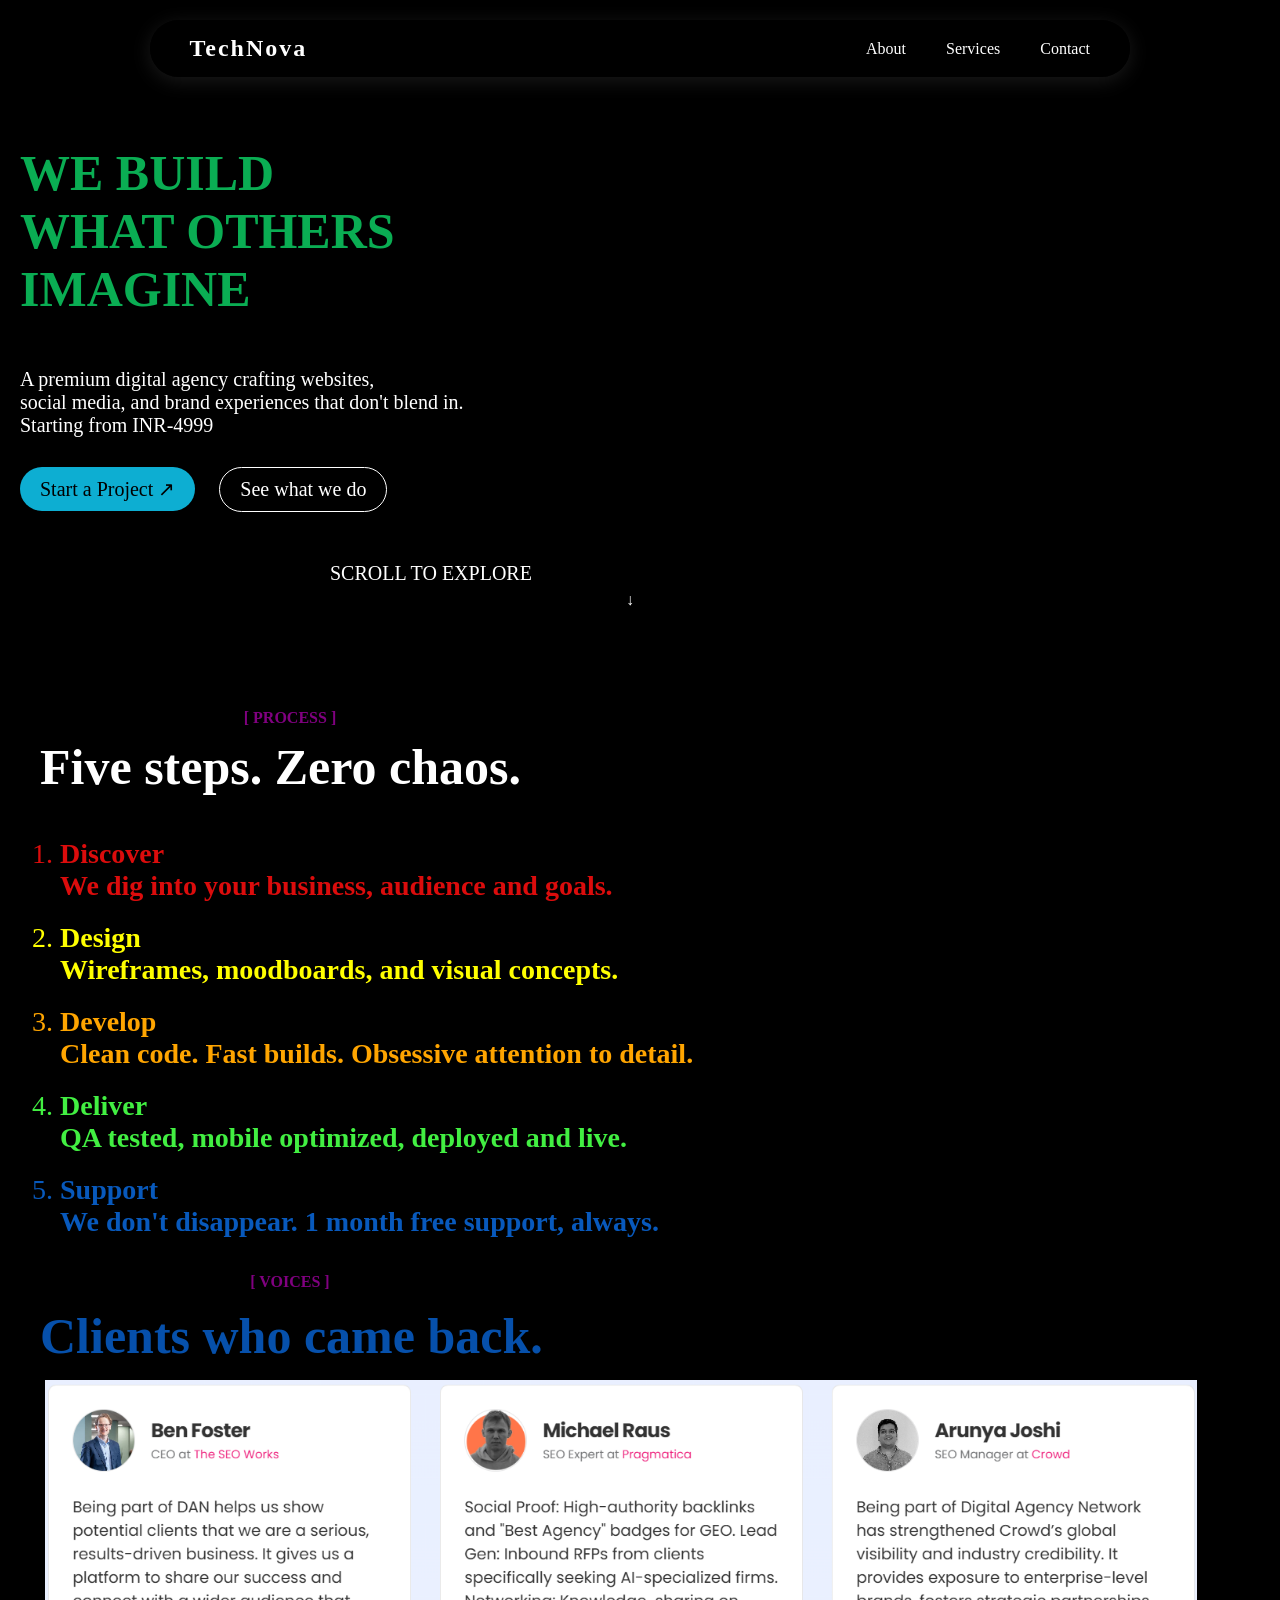
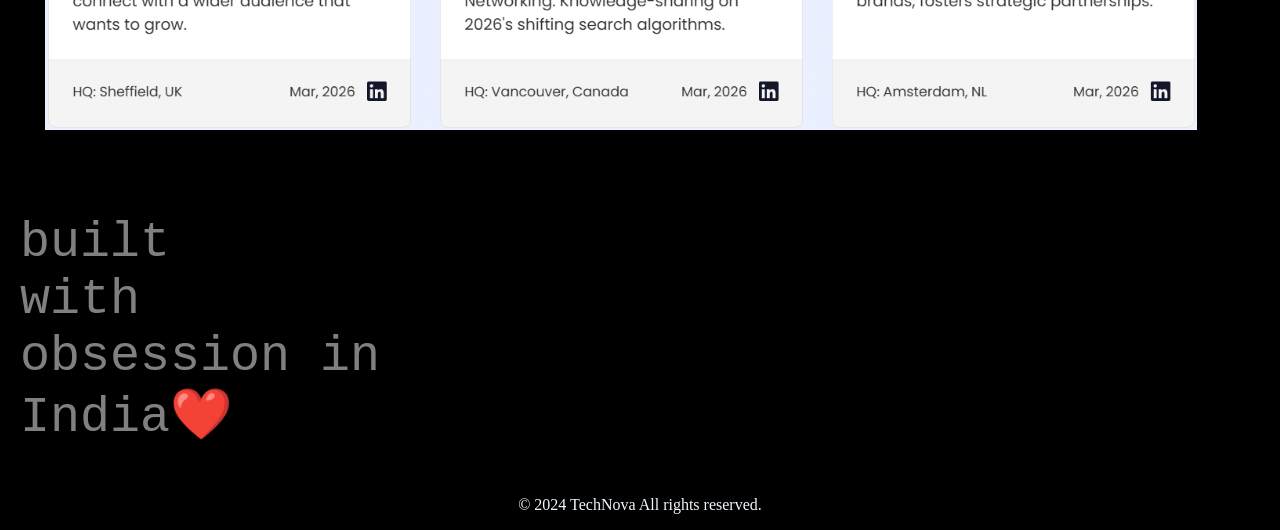
<file: Project-1/Project-1/index.html>
<!DOCTYPE html>
<html lang="en">
<head>
    <meta charset="UTF-8">
    <meta name="viewport" content="width=device-width, initial-scale=1.0">
    <title>TechNova Solutions</title>
    <link rel="stylesheet" href="style.css">
    <link rel="stylesheet" href="About-page.html">
    <link rel="stylesheet" href="Services-page.html">
    <link rel="stylesheet" href="Contact-page.html">
</head>
<body>
    <nav id="hero-nav">
        <div id="hero-logo">TechNova</div>
        <ul id="hero-links">
            <li><a href="About-page.html">About</a></li>
            <li><a href="Services-page.html">Services</a></li>
            <li><a href="Contact-page.html">Contact</a></li>
        </ul>
    </nav>
    <video id="hero-v" src="https://stream.mux.com/Aa02T7oM1wH5Mk5EEVDYhbZ1ChcdhRsS2m1NYyx4Ua1g.m3u8" 
    autoplay muted loop>
    </video>
    <h1 id="hero-head1"> WE BUILD<br>WHAT OTHERS<br> IMAGINE</h1>
    <header>
         <p id="hero-p1">A premium digital agency crafting websites, <br>social media, and brand
            experiences that don't blend in.<br> Starting from INR-4999
         </p>
         <nav>
        <a id="hero-btn1" href="About-page.html">Start a Project ↗</a>
        <a id="hero-btn2">See what we do</a>
        <a id="hero-btn3" href="About-page.html">SCROLL TO EXPLORE</a>
        <p>
            <p id="a">↓</p>
        </p>
        </nav> 
    </header>
    <main>
        <p id="Prcs"><b>[ PROCESS ]</b></p>
        <h2 id="Prcsh">Five steps. Zero chaos.</h2>
            <ol>
                <li id="prc1"><b>Discover<br>We dig into your business, audience and goals.</b></li>
                <li id="prc2"><b>Design<br>Wireframes, moodboards, and visual concepts.</b></li>
                <li id="prc3"><b>Develop<br>Clean code. Fast builds. Obsessive attention to detail.</b></li>
                <li id="prc4"><b>Deliver<br>QA tested, mobile optimized, deployed and live.</b></li>
                <li id="prc5"><b>Support<br>We don't disappear. 1 month free support, always.</b></li>
            </ol>
        <p id="Voice"><b>[ VOICES ]</b></p>
        <h2 id="Voiceh">Clients who came back.</h2>
         <img id="Voice-img" src="Img7.png" alt="Error">
    </main>
    <footer>
        <p id="ftr">built<br> with<br>obsession in <br>India❤️</p>
        <p id="ftr1">&copy; 2024 TechNova All rights reserved.</p>
    </footer>
</body>
</html>
</file>
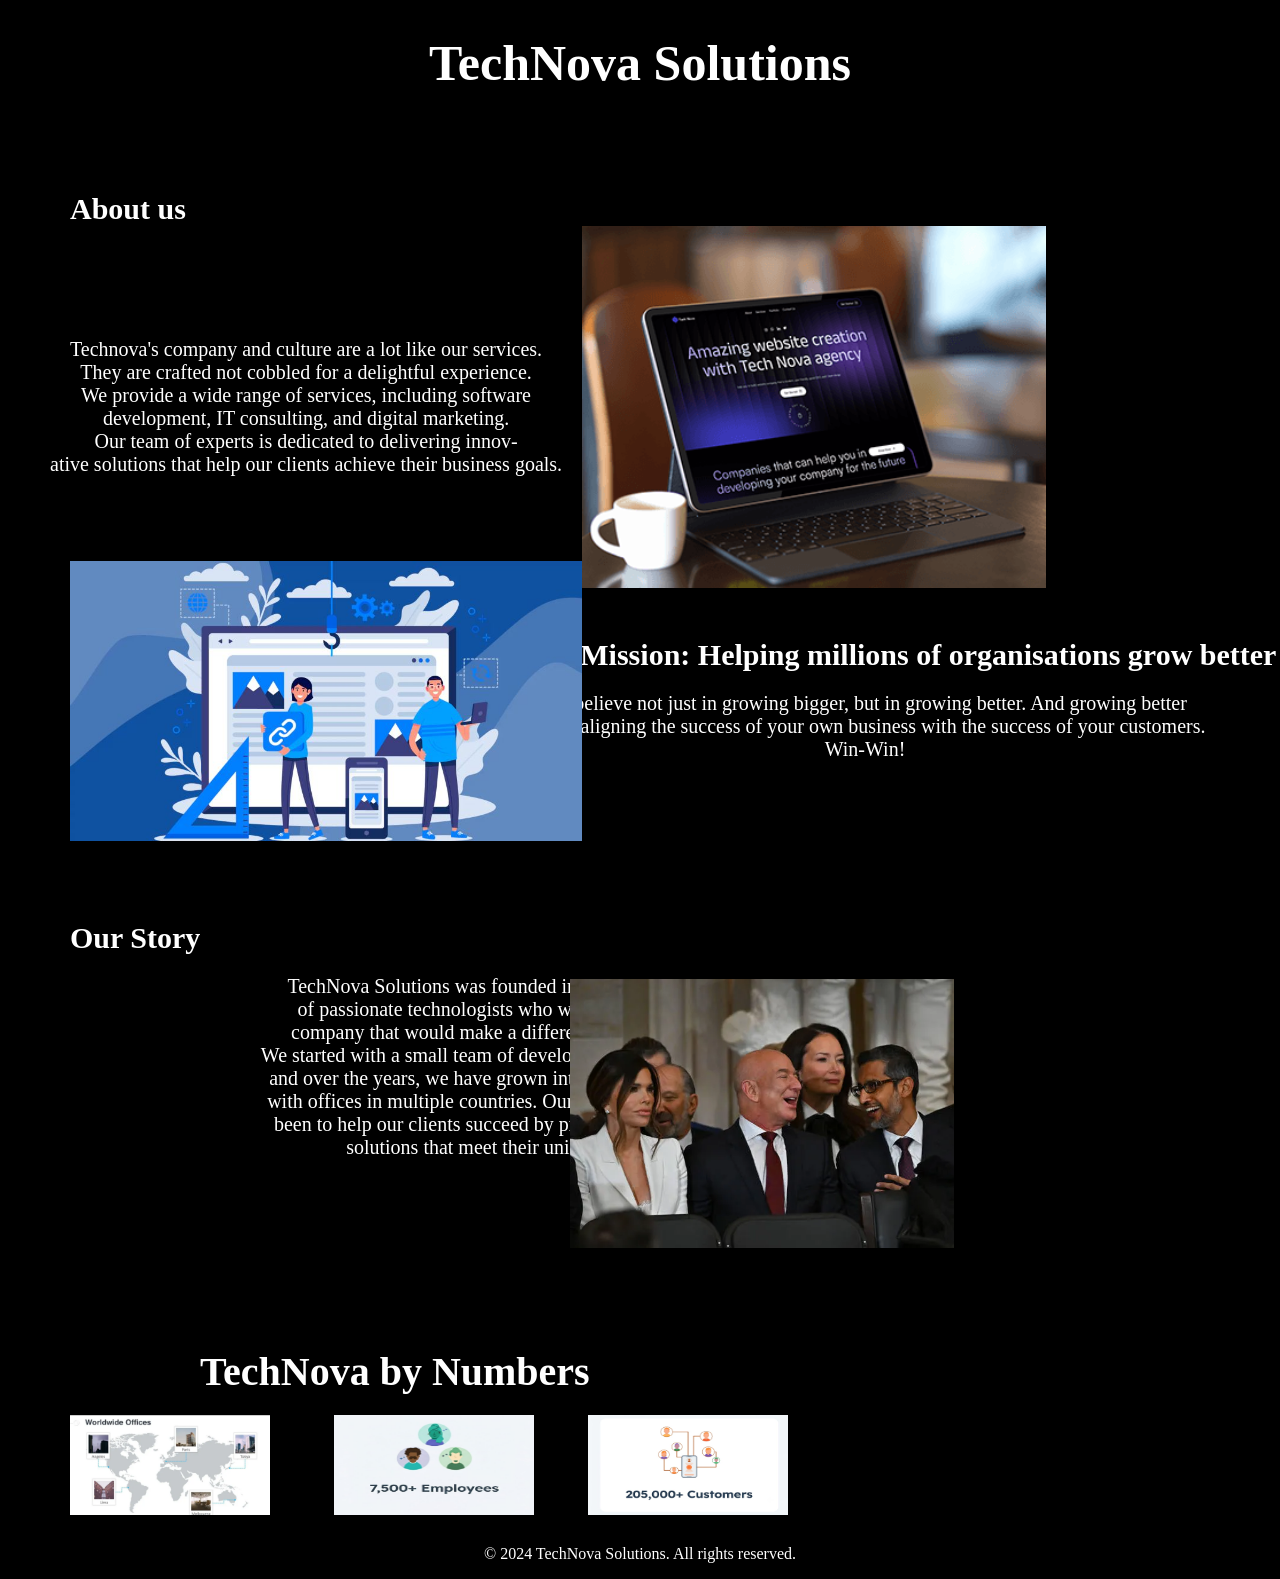
<file: Project-1/Project-1/About-page.html>
<!DOCTYPE html>
<html lang="en">
<head>
    <meta charset="UTF-8">
    <meta name="viewport" content="width=device-width, initial-scale=1.0">
    <title>About-TechNova</title>
    <link rel="stylesheet" href="style.css">
</head>
<body>
    <header>
        <h1 id="TechNova" align="center">TechNova Solutions</h1>
    </header>
    <main>
    <h2 id="About">About us</h2>
    <section>
    <div id="About-para">
        <p>Technova's company and culture are a lot like our services.<br>
           They are crafted not cobbled for a delightful experience.<br> 
           We provide a wide range of services, including software <br> development, IT consulting,
           and digital marketing. <br> Our team of experts is dedicated to delivering
           innov-<br>ative solutions that help our clients achieve their business goals. 
        </p>
        <img id="About-img" src="Img1.png" alt="TechNova service illustration">
    </div>
    </section>
    <section>
    <h2 id="Mission">Our Mission: Helping millions of organisations grow better</h2>
    <div id="Mission-para">
        <p> We believe not just in growing bigger, but in growing better. And growing
            better means aligning the success of your own business with the success of
            your customers. Win-Win!
        </p>
    </div>
    <img id="Mission-img" src="Img2.jpg" alt="TechNova service illustration">
    </section>
    <section>
    <h2 id="Story">Our Story</h2>
    <div id="Story-para">
        <p>TechNova Solutions was founded in 2010 by a group<br> of passionate technologists 
           who wanted to create a <br>company that would make a difference in the world.<br>
           We started with a small team of developers and consultants,<br>and over the years, 
           we have grown into a global company<br> with offices in multiple countries. 
           Our mission has always <br>been to help our clients succeed by providing innovative 
           <br>solutions that meet their unique needs.</p>
    </div>
    <img id="Story-img" src="Img3.jpg" alt="TechNova service illustration">
    </section>
    <section>
        <h2 id="Numbers">TechNova by Numbers</h2>
        <div id="Numbers-Img">
            <img id="Numbers-img1" src="Img4.png" alt="TechNova service illustration">
            <img id="Numbers-img2" src="Img5.png" alt="TechNova service illustration">
            <img id="Numbers-img3" src="Img6.png" alt="TechNova service illustration">
        </div>
    </section>
    </main>
    <footer>
        <p>&copy; 2024 TechNova Solutions. All rights reserved.</p>
    </footer>
</body>
</html>
</file>
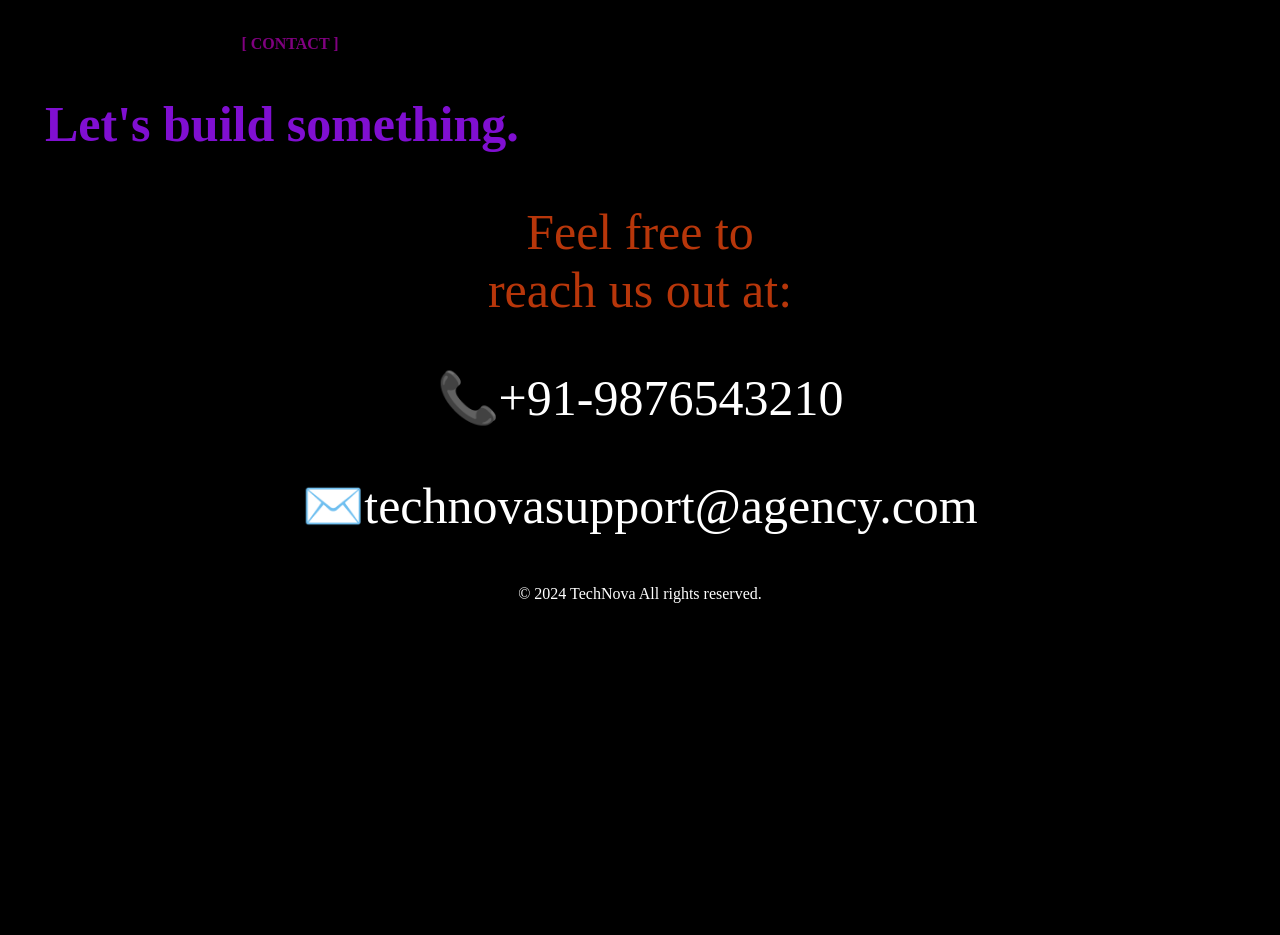
<file: Project-1/Project-1/Contact-page.html>
<!DOCTYPE html>
<html lang="en">
<head>
    <meta charset="UTF-8">
    <meta name="viewport" content="width=device-width, initial-scale=1.0">
    <title>Contact</title>
    <link rel="stylesheet" href="style.css">
</head>
<body>
    <video id="cnt-v" autoplay muted loop playsinline>
        <source src="https://d8j0ntlcm91z4.cloudfront.net/user_38xzZboKViGWJOttwIXH07lWA1P/hf_20260411_104032_69319010-2458-492b-b04d-b40a5dfa4482.mp4" type="video/mp4">
        Your browser does not support the video tag.
    </video>
    <p id="cnt-p"><b>[ CONTACT ]</b></p>
    <h2 id="cnt-h">Let's build something.</h2>
    <p id="cnt-p1">Feel free to<br> reach us out at:</p>
    <p id="cnt-p2"> 📞+91-9876543210</p>
    <p id="cnt-p2">✉️technovasupport@agency.com</p>
    <p id="cnt-p3">&copy; 2024 TechNova All rights reserved.</p>
</body>
</html>
</file>
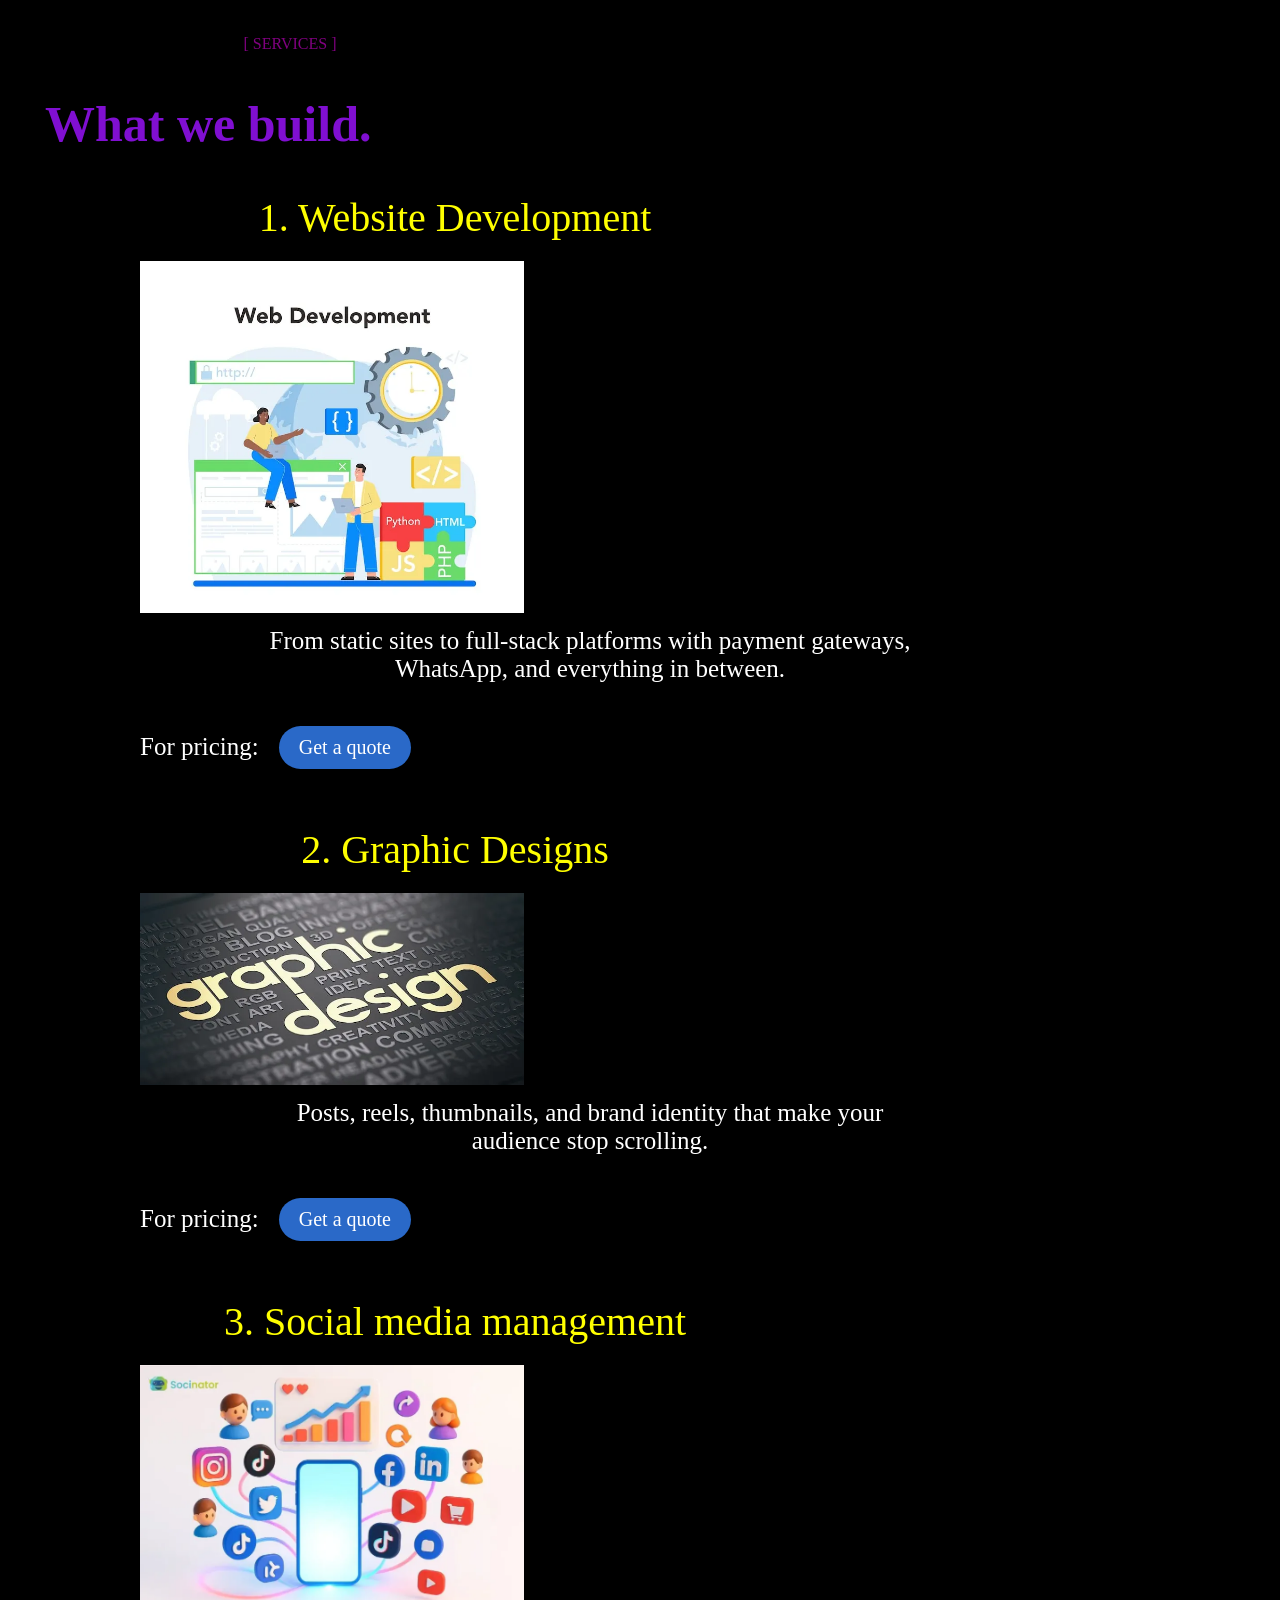
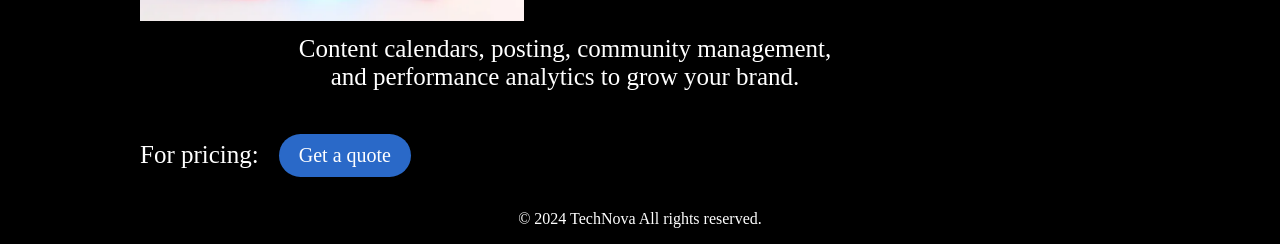
<file: Project-1/Project-1/Services-page.html>
<!DOCTYPE html>
<html lang="en">
<head>
    <meta charset="UTF-8">
    <meta name="viewport" content="width=device-width, initial-scale=1.0">
    <title>Services</title>
    <link rel="stylesheet" href="style.css">
</head>
<body>
    <video id="vid" src="https://d8j0ntlcm91z4.cloudfront.net/user_38xzZboKViGWJOttwIXH07lWA1P/hf_20260506_031045_0e1165dd-ab48-46e3-ad3d-5fe77f217647.mp4" autoplay muted loop></video>
    <p id="srv">[ SERVICES ]</p>
    <h2 id="srvh">What we build.</h2>
    <p id="srv-p1">1. Website Development</p>
    <img id="srv-img"src="Img8.jpg" alt="error">
    <p id="srv-p1a">From static sites to full-stack platforms with payment gateways,<br> WhatsApp, and everything in between.</p>
    <div class="srv-pricing">
        <p id="srv-p">For pricing:</p>
        <nav>
            <a id="srv-btn" href="Contact-page.html">Get a quote</a>
        </nav>
    </div>
    <p id="srv-p1">2. Graphic Designs</p>
    <img id="srv-img"src="Img9.jpg" alt="error">
     <p id="srv-p1b">Posts, reels, thumbnails, and brand identity that make your <br>audience stop scrolling.</p>
     <div class="srv-pricing">
        <p id="srv-p">For pricing:</p>
        <nav>
            <a id="srv-btn" href="Contact-page.html">Get a quote</a>
        </nav>
    </div>

    <p id="srv-p2">3. Social media management</p>
    <img id="srv-img2" src="Img10.jpg" alt="error">
    <p id="srv-p2a">Content calendars, posting, community management,<br> and performance analytics to grow your brand.</p>
    <div class="srv-pricing">
        <p id="srv-p">For pricing:</p>
        <nav>
            <a id="srv-btn" href="Contact-page.html">Get a quote</a>
        </nav>
    </div>
    <p>&copy; 2024 TechNova All rights reserved.</p>
</body>
</html>
</file>
<file: Project-1/Project-1/style.css>
#hero-nav {
    position: fixed;
    top: 20px;
    left: 50%;
    transform: translateX(-50%);
    width: 80%;
    max-width: 900px;
    background-color: rgba(0, 0, 0, 0.8);
    border-radius: 50px;
    display: flex;
    justify-content: space-between;
    align-items: center;
    padding: 15px 40px;
    backdrop-filter: blur(10px);
    z-index: 1000;
    box-shadow: 0 4px 20px rgba(255, 255, 255, 0.1);
}
#hero-logo {
    color: white;
    font-size: 24px;
    font-weight: bold;
    letter-spacing: 2px;
}
#hero-links {
    display: flex;
    list-style: none;
    gap: 40px;
    margin: 0;
    padding: 0;
}
#hero-links a {
    color: white;
    text-decoration: none;
    font-size: 16px;
    transition: color 0.3s ease;
}
#hero-links a:hover {
    color: #00d4ff;
}
#TechNova {
    color: white;
    font-size: 50px;
}
body {
    background-color: black;
    margin: 0;
    padding: 0;
    position: relative;
    overflow-x: hidden;
    min-height: 100vh;
}
#About {
    color: white;
    font-size: 30px;
    margin: 0 70px 0 70px;
    padding: 0;
    margin-top: 100px;
}
#About-para {
    color: white;
    font-size: 20px;
    margin: 0 70px 0 50px;
    padding: 0;
    display: flex;
    align-items: center;
    gap: 20px;
}
#About-img {
    width: 40%;
    height: auto;
    flex-shrink: 0;
    order: 2;
}
#Mission {
    color: white;
    font-size: 30px;
    margin:  50px 0px 0 520px; /* TRBL */
} 
#Mission-para {
    color:white ;
    margin:  0 70px 0 520px;
    font-size: 20px;
}
#Mission-img {
    width: 40%;
    height: auto;
    display: block;
    margin: -220px 70px;
}
#Story {
    color: white;
    font-size: 30px;
    margin: 0 70px 0 70px;
    padding: 0;
    margin-top: 300px;
}
#Story-para {
    color: white;
    font-size: 20px;
    margin: 0 280px 0 0px;
    padding: 0;
       text-align: left;
}
#Story-img {
    width: 30%;
    height: auto;
    display: block;
    margin: -200px 570px;
    
}
#Numbers {
    color: white;
    font-size: 40px;
    margin: 0 0px 0 200px;
    padding: 0;
    margin-top: 300px;
}
#Numbers-img1 {
    width: 200px;
    height: 100px;
    margin: 20px 70px 10px 70px;
    flex-shrink: 0;
}
#Numbers-img2 {
    width: 200px;
    height: 100px;
    margin: 20px 50px 10px -10px;
    flex-shrink: 0;
}
#Numbers-img3 {
    width: 200px;
    height: 100px;
    margin: 0px 0px 10px 0px;
    flex-shrink: 0;
}
p {
    color: white;
    text-align: center;
}
#hero-v {
    width: 100%;
    height: auto;
}
#hero-head1 {
    color: rgb(10, 173, 83);
    font-size: 50px;
    text-align: left;
    margin: -500px 0px 20px 20px;
}
#hero-p1 {
    color: white;
    font-size: 20px;
    text-align: left;
    margin-top: 50px;
    margin-left: 20px;
}
#hero-btn1 {
    background-color: rgb(13, 174, 210);
    color: black;
    font-size: 20px;
    padding: 10px 20px;
    border: round solid rgb(13, 174, 210);
    border-radius: 45px;
    cursor: pointer;
    margin: 10px 0px 0px 20px;
    text-decoration: none;
    display: inline-block;
}
#hero-btn2 {
    background-color: transparent;
    color: white;
    font-size: 20px;
    padding: 10px 20px;             
    border: 1px solid white;
    border-radius: 45px;
    cursor: pointer;
    margin: 10px 0px 0px 20px;
    text-decoration: none;
    display: inline-block;
}
#hero-btn3 {
    background-color: transparent;
    color: white;
    font-size: 20px;
    padding: 10px 20px;             
    border: 1px ;
    border-radius: 45px;
    margin: 40px 0px 10px 310px;
    display: block;
    text-decoration: none;
}
#a {
    color: white;
    text-decoration: none;
    margin-top: -20px;
    margin-left: -20px;
}
#Prcs {
    color: purple;
    margin-right: 700px;
    margin-top: 100px;
}
#Prcsh {
    margin-left: 40px;
    margin-top: -5px;
    color:white ;
    font-size: 50px;
}
#prc1 {
    color: rgb(219, 12, 12);
    font-size: 28px;
    margin: 20px;
}
#prc2 {
    color: yellow;
    font-size: 28px;
    margin: 20px;
}
#prc3 {
    color: orange;
    font-size: 28px;
    margin: 20px;
}
#prc4 {
    color: rgb(66, 239, 66);
    font-size: 28px;
    margin: 20px;
}
#prc5 {
    color: rgb(8, 89, 188);
    font-size: 28px;
    margin: 20px;
}
#Voice {
    color: purple;
    margin-right: 700px;
    margin-top: 35px;
}
#Voiceh {
    color: rgb(6, 80, 171);
    margin: 0px 40px;
    font-size: 50px;
}
#Voice-img {
    width: 90%;
    margin-left: 45px;
    margin-top: 15px;
    margin-bottom: 30px;
}
#ftr {
    color: grey;
    text-align: left;
    font-family: 'Courier New', Courier, monospace;
    font-size: 50px;
    margin-left: 20px;
}
#ftr1 {
    color: aliceblue;
}
#srv {
     color: purple;
    margin-right: 700px;
    margin-top: 35px;
    position: relative;
    z-index: 1;
}
#srvh {
    color: rgb(128, 15, 209);
    position: relative;
    z-index: 1;
    margin-left: 45px;
    font-size: 50px;
}
#vid {
    position: fixed;
    top: 0;
    left: 0;
    width: 100%;
    height: 100%;
    display: block;
    object-fit: cover;
    z-index: -1;
}
#srv-p1 {
    font-size: 40px;
    color: yellow;
    margin-right: 370px;
}
#srv-img {
    width: 30%;
    margin-top: -20px;
    margin-left: 140px;
    margin-bottom: 20px;
}
#srv-p1a {
    margin-left: -100px;
    margin-top: -10px;
    text-align: center;
    font-size: 25px;
}
#srv-p1b {
    margin-left: -100px;
    margin-top: -10px;
    text-align: center;
    font-size: 25px;
}
#srv-p2 {
    font-size: 40px;
    color: yellow;
    margin-right: 370px;
}
#srv-img2 {
    width: 30%;
    margin-top: -20px;
    margin-left: 140px;
    margin-bottom: 20px;
}
#srv-p2a {
    margin-left: -150px;
    margin-top: -10px;
    text-align: center;
    font-size: 25px;
}
#srv-p {
    font-size: 25px;
    text-align: left;
    margin-left: 70px;
}
.srv-pricing {
    display: flex;
    align-items: center;
    gap: 20px;
    margin-left: 70px;
}
#srv-btn {
    background-color: rgb(42, 105, 200);
    color: white;
    font-size: 20px;
    padding: 10px 20px;
    border: none;
    border-radius: 45px;    
    cursor: pointer;
    text-decoration: none;
    display: inline-block;
    margin: 0;
}
#srv-p1b {
    margin-left: -100px;
    margin-top: -10px;
    text-align: center;
    font-size: 25px;
}
#cnt-v {
    position: fixed;
    top: 0;
    left: 0;
    width: 100vw;
    height: 100vh;
    display: block;
    object-fit: cover;
    z-index: -1;
    pointer-events: none;
}
#cnt-p {
     color: purple;
    margin-right: 700px;
    margin-top: 35px;
    position: relative;
    z-index: 1;
}
#cnt-h {
        color: rgb(128, 15, 209);
    position: relative;
    z-index: 1;
    margin-left: 45px;
    font-size: 50px;
}
#cnt-p1 {
    font-size: 50px;
    color: rgb(183, 54, 10);
}

#cnt-p2 {
    font-size: 50px;
}
</file>
